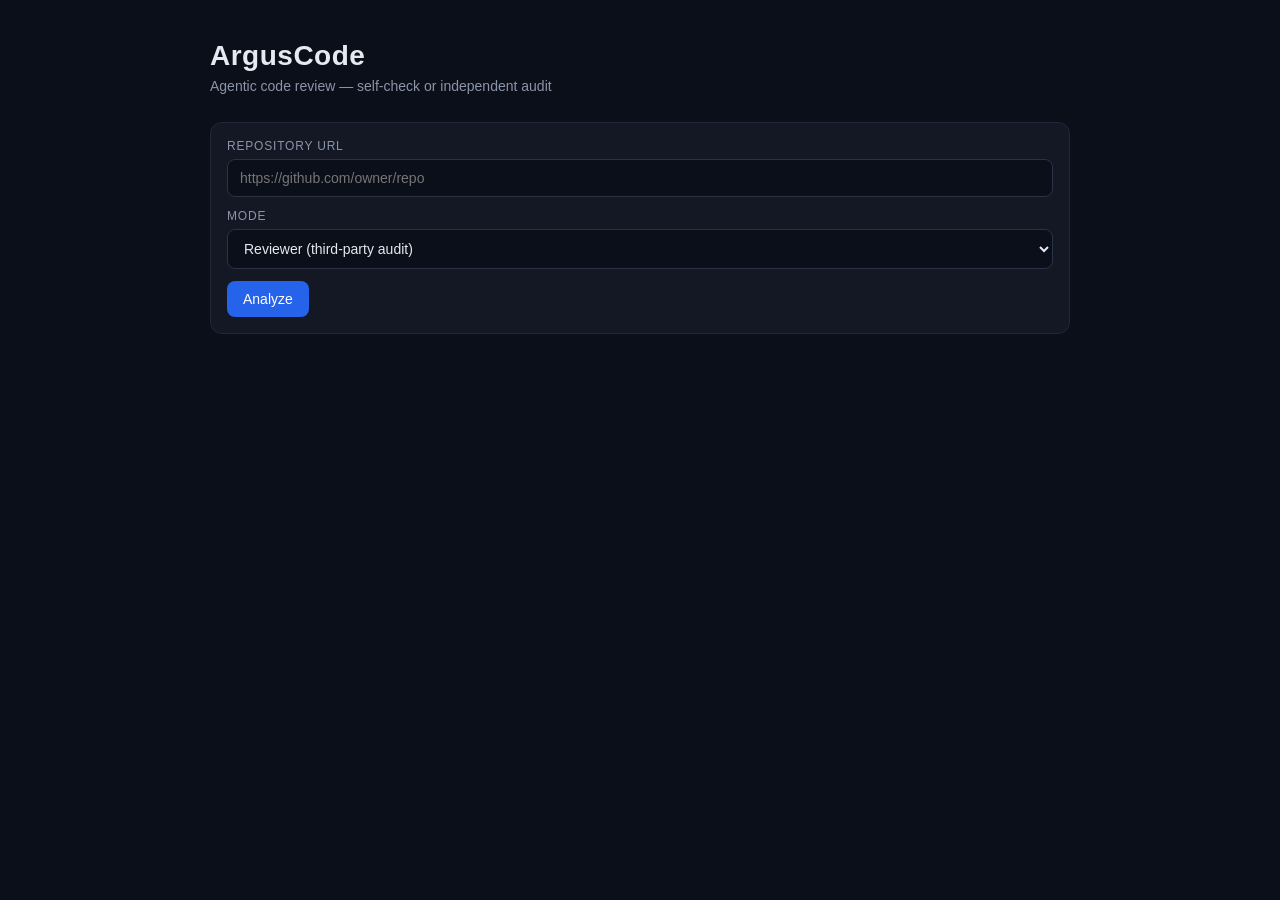
<file: web/frontend/index.html>
<!DOCTYPE html>
<html lang="en">
<head>
  <meta charset="UTF-8" />
  <meta name="viewport" content="width=device-width, initial-scale=1.0" />
  <title>ArgusCode</title>
  <link rel="stylesheet" href="styles.css" />
</head>
<body>
  <div class="container">
    <header>
      <h1>ArgusCode</h1>
      <p class="subtitle">Agentic code review — self-check or independent audit</p>
    </header>

    <form id="analyze-form">
      <label>
        <span>Repository URL</span>
        <input id="repo" type="text" placeholder="https://github.com/owner/repo" required />
      </label>
      <label>
        <span>Mode</span>
        <select id="mode">
          <option value="reviewer">Reviewer (third-party audit)</option>
          <option value="self_check">Self-Check (personal punch-list)</option>
          <option value="baseline">Baseline (single-prompt rating)</option>
        </select>
      </label>
      <button type="submit" id="submit-btn">Analyze</button>
    </form>

    <div id="result" class="hidden">
      <div class="score-bar">
        <div class="score-fill" id="score-fill"></div>
        <div class="score-text" id="score-text">0%</div>
      </div>
      <div class="mode-badge" id="mode-badge">reviewer</div>
      <div class="narrative" id="narrative"></div>
      <div class="dimensions" id="dimensions"></div>
      <div class="report" id="report"></div>
    </div>

    <div id="error" class="error hidden"></div>
    <div id="loading" class="loading hidden">Analyzing… this can take a minute.</div>
  </div>

  <script src="app.js"></script>
</body>
</html>
</file>
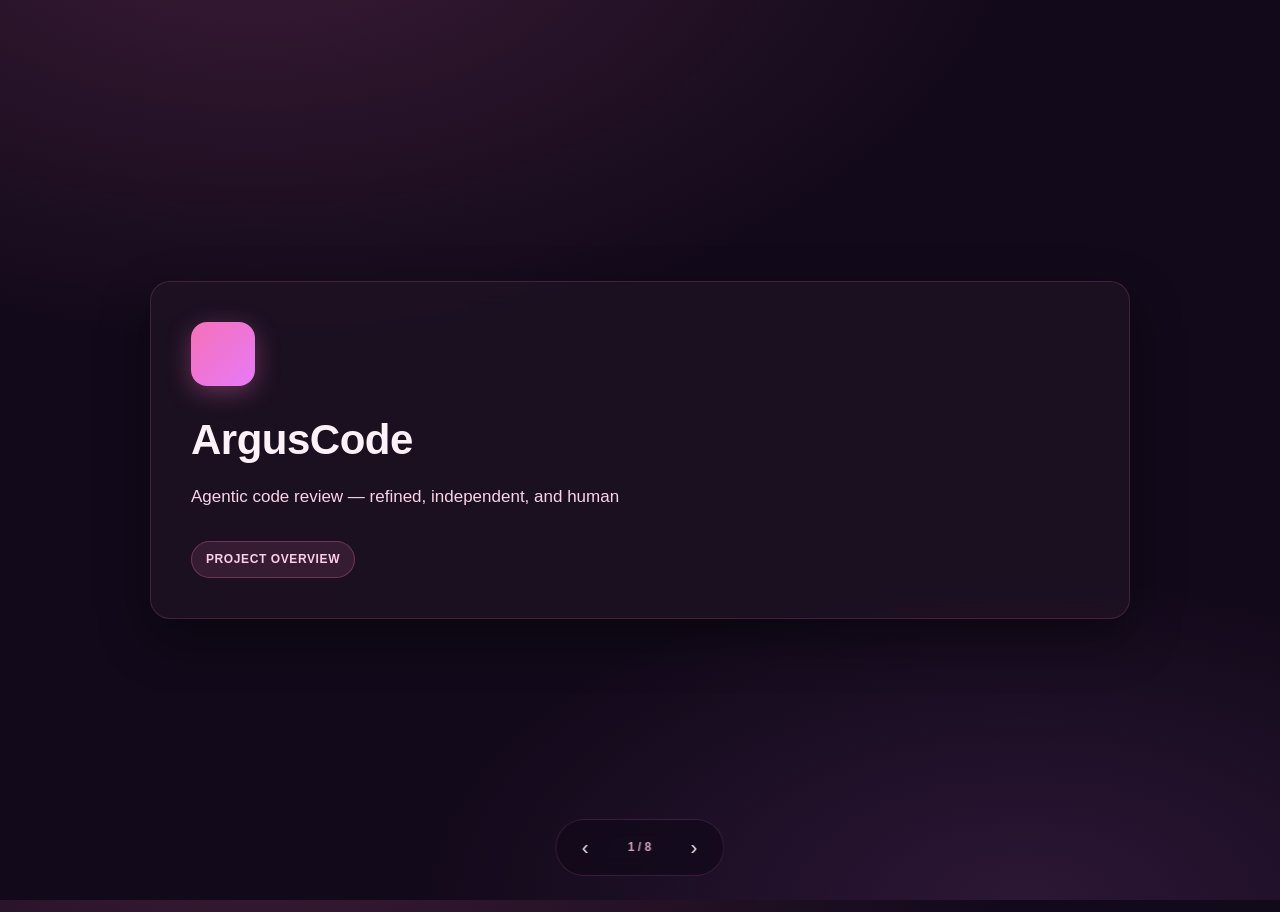
<file: web/frontend/slides.html>
<!DOCTYPE html>
<html lang="en">
<head>
  <meta charset="UTF-8" />
  <meta name="viewport" content="width=device-width, initial-scale=1.0" />
  <title>ArgusCode — Presentation</title>
  <link rel="stylesheet" href="slides.css?v=1" />
</head>
<body>
  <div class="deck">
    <div class="slide active" data-slide="1">
      <div class="slide-content">
        <div class="logo-mark" aria-hidden="true"></div>
        <h1>ArgusCode</h1>
        <p class="subtitle">Agentic code review — refined, independent, and human</p>
        <div class="meta">Project Overview</div>
      </div>
    </div>

    <div class="slide" data-slide="2">
      <div class="slide-content">
        <h2>The Problem</h2>
        <ul class="bullets">
          <li>Code review is often inconsistent, slow, and dependent on reviewer availability.</li>
          <li>Teams need a repeatable way to assess quality across security, performance, style, and design.</li>
          <li>Manual review does not scale well across many repositories or pull requests.</li>
        </ul>
      </div>
    </div>

    <div class="slide" data-slide="3">
      <div class="slide-content">
        <h2>What ArgusCode Does</h2>
        <ul class="bullets">
          <li>Analyzes a repository and returns a structured quality score.</li>
          <li>Runs multiple review dimensions with clear pass/fail findings.</li>
          <li>Generates a narrative summary and a detailed markdown report.</li>
        </ul>
      </div>
    </div>

    <div class="slide" data-slide="4">
      <div class="slide-content">
        <h2>Three Review Modes</h2>
        <div class="cards">
          <div class="card">
            <div class="card-title">Reviewer</div>
            <p>Third-party audit style review</p>
          </div>
          <div class="card">
            <div class="card-title">Self-Check</div>
            <p>Personal punch-list validation</p>
          </div>
          <div class="card">
            <div class="card-title">Baseline</div>
            <p>Single-prompt quality rating</p>
          </div>
        </div>
      </div>
    </div>

    <div class="slide" data-slide="5">
      <div class="slide-content">
        <h2>How It Works</h2>
        <div class="flow">
          <div class="flow-step">
            <div class="flow-num">1</div>
            <div class="flow-label">Input</div>
            <div class="flow-desc">Repository URL + mode</div>
          </div>
          <div class="flow-arrow">→</div>
          <div class="flow-step">
            <div class="flow-num">2</div>
            <div class="flow-label">Analyze</div>
            <div class="flow-desc">Evaluate multiple dimensions</div>
          </div>
          <div class="flow-arrow">→</div>
          <div class="flow-step">
            <div class="flow-num">3</div>
            <div class="flow-label">Output</div>
            <div class="flow-desc">Score, findings, report</div>
          </div>
        </div>
      </div>
    </div>

    <div class="slide" data-slide="6">
      <div class="slide-content">
        <h2>Architecture</h2>
        <ul class="bullets">
          <li><strong>Frontend:</strong> Static HTML/CSS/JS interface for input and results.</li>
          <li><strong>Backend:</strong> FastAPI service that clones, scans, evaluates, and reports.</li>
          <li><strong>Agents:</strong> Evaluator and reporter modules that produce structured output.</li>
        </ul>
      </div>
    </div>

    <div class="slide" data-slide="7">
      <div class="slide-content">
        <h2>Output & Insights</h2>
        <ul class="bullets">
          <li>Overall quality score with animated progress.</li>
          <li>Dimension cards with pass/fail findings.</li>
          <li>Markdown report with full audit details.</li>
        </ul>
      </div>
    </div>

    <div class="slide" data-slide="8">
      <div class="slide-content">
        <h2>Try It</h2>
        <ul class="bullets">
          <li>Paste a public GitHub repository URL.</li>
          <li>Select a review mode.</li>
          <li>Run analysis and review the results.</li>
        </ul>
        <div class="cta">
          <a href="index.html">Open ArgusCode</a>
        </div>
      </div>
    </div>

    <nav class="deck-nav" aria-label="Slide navigation">
      <button class="nav-btn" id="prev" aria-label="Previous slide">‹</button>
      <span class="nav-status" id="status">1 / 8</span>
      <button class="nav-btn" id="next" aria-label="Next slide">›</button>
    </nav>
  </div>

  <script src="slides.js?v=1"></script>
</body>
</html>
</file>
<file: web/frontend/styles.css>
* {
  box-sizing: border-box;
}
body {
  margin: 0;
  font-family: -apple-system, BlinkMacSystemFont, "Segoe UI", Roboto, Helvetica, Arial, sans-serif;
  background: #0b0f19;
  color: #e6e9ef;
}
.container {
  max-width: 900px;
  margin: 0 auto;
  padding: 40px 20px;
}
header {
  margin-bottom: 28px;
}
h1 {
  margin: 0 0 6px;
  font-size: 28px;
  letter-spacing: 0.5px;
}
.subtitle {
  margin: 0;
  color: #8b95a8;
  font-size: 14px;
}
form {
  display: grid;
  gap: 12px;
  background: #131824;
  border: 1px solid #1f293b;
  border-radius: 12px;
  padding: 16px;
  margin-bottom: 20px;
}
label span {
  display: block;
  font-size: 12px;
  color: #8b95a8;
  margin-bottom: 6px;
  text-transform: uppercase;
  letter-spacing: 0.8px;
}
input, select {
  width: 100%;
  padding: 10px 12px;
  background: #0b0f19;
  border: 1px solid #2a3345;
  border-radius: 8px;
  color: #e6e9ef;
  font-size: 14px;
}
button {
  justify-self: start;
  padding: 10px 16px;
  background: #2563eb;
  color: white;
  border: none;
  border-radius: 8px;
  font-size: 14px;
  cursor: pointer;
}
button:disabled {
  opacity: 0.6;
  cursor: not-allowed;
}
.hidden {
  display: none !important;
}
.error {
  background: #3b1212;
  border: 1px solid #5c1e1e;
  color: #ffa8a8;
  padding: 12px;
  border-radius: 8px;
  margin-top: 12px;
}
.loading {
  color: #8b95a8;
  margin-top: 12px;
}
.score-bar {
  position: relative;
  height: 36px;
  background: #131824;
  border: 1px solid #1f293b;
  border-radius: 10px;
  overflow: hidden;
  margin-bottom: 12px;
}
.score-fill {
  position: absolute;
  inset: 0 auto 0 0;
  background: linear-gradient(90deg, #2563eb, #06b6d4);
  width: 0%;
  transition: width 0.6s ease;
}
.score-text {
  position: relative;
  display: flex;
  align-items: center;
  justify-content: center;
  height: 100%;
  font-weight: 700;
  font-size: 14px;
  color: #e6e9ef;
}
.mode-badge {
  display: inline-block;
  background: #1f293b;
  border: 1px solid #2a3345;
  color: #93a3b8;
  padding: 4px 10px;
  border-radius: 999px;
  font-size: 12px;
  margin-bottom: 12px;
}
.narrative {
  background: #131824;
  border: 1px solid #1f293b;
  border-radius: 10px;
  padding: 14px;
  margin-bottom: 16px;
  color: #cbd5e1;
  line-height: 1.5;
}
.dimensions {
  display: grid;
  gap: 10px;
  margin-bottom: 16px;
}
.dim-card {
  background: #131824;
  border: 1px solid #1f293b;
  border-radius: 10px;
  padding: 12px;
}
.dim-header {
  display: flex;
  justify-content: space-between;
  align-items: center;
  margin-bottom: 8px;
}
.dim-title {
  font-weight: 600;
  font-size: 14px;
}
.dim-score {
  font-size: 12px;
  color: #93a3b8;
}
.findings {
  margin: 0;
  padding-left: 16px;
  color: #a8b5c8;
  font-size: 13px;
  line-height: 1.5;
}
.report {
  background: #131824;
  border: 1px solid #1f293b;
  border-radius: 10px;
  padding: 14px;
  overflow: auto;
  max-height: 600px;
}
.report pre {
  margin: 0;
  font-family: ui-monospace, SFMono-Regular, Menlo, Monaco, Consolas, monospace;
  font-size: 12px;
  line-height: 1.5;
  color: #cbd5e1;
}
</file>
<file: web/frontend/slides.css>
* {
  box-sizing: border-box;
  margin: 0;
  padding: 0;
}

:root {
  --bg-base: #12091a;
  --bg-panel: rgba(30, 18, 35, 0.85);
  --border-subtle: rgba(244, 114, 182, 0.18);
  --text-primary: #fff1f8;
  --text-secondary: #f8d4e8;
  --text-muted: #d4a5c0;
  --accent: #f472b6;
  --accent-glow: rgba(244, 114, 182, 0.35);
}

html, body {
  height: 100%;
}

body {
  font-family: -apple-system, BlinkMacSystemFont, "Segoe UI", Roboto, Helvetica, Arial, sans-serif;
  background:
    radial-gradient(ellipse 100% 80% at 20% -10%, rgba(244, 114, 182, 0.18), transparent 60%),
    radial-gradient(ellipse 80% 60% at 80% 100%, rgba(232, 121, 249, 0.12), transparent 60%),
    var(--bg-base);
  color: var(--text-primary);
  line-height: 1.6;
  -webkit-font-smoothing: antialiased;
  overflow: hidden;
}

.deck {
  position: relative;
  width: 100vw;
  height: 100vh;
  display: flex;
  align-items: center;
  justify-content: center;
  padding: 24px;
}

.slide {
  position: absolute;
  inset: 0;
  display: flex;
  align-items: center;
  justify-content: center;
  padding: 24px;
  opacity: 0;
  transform: translateY(12px);
  transition: opacity 0.4s ease, transform 0.4s ease;
  pointer-events: none;
}

.slide.active {
  opacity: 1;
  transform: translateY(0);
  pointer-events: auto;
}

.slide-content {
  width: 100%;
  max-width: 980px;
  background: var(--bg-panel);
  border: 1px solid var(--border-subtle);
  border-radius: 20px;
  padding: 40px;
  box-shadow: 0 20px 50px rgba(0, 0, 0, 0.4);
  backdrop-filter: blur(12px);
  -webkit-backdrop-filter: blur(12px);
}

.logo-mark {
  width: 64px;
  height: 64px;
  background: linear-gradient(135deg, var(--accent), #e879f9);
  border-radius: 16px;
  box-shadow: 0 6px 24px var(--accent-glow);
  margin-bottom: 20px;
}

h1 {
  font-size: 42px;
  font-weight: 700;
  letter-spacing: -0.5px;
  margin-bottom: 10px;
}

h2 {
  font-size: 28px;
  font-weight: 600;
  margin-bottom: 18px;
  letter-spacing: -0.3px;
}

.subtitle {
  font-size: 17px;
  color: var(--text-secondary);
  margin-bottom: 20px;
}

.meta {
  display: inline-block;
  margin-top: 10px;
  padding: 8px 14px;
  border-radius: 999px;
  font-size: 12px;
  font-weight: 600;
  letter-spacing: 0.6px;
  text-transform: uppercase;
  background: rgba(244, 114, 182, 0.12);
  border: 1px solid rgba(244, 114, 182, 0.3);
  color: #fbcfe8;
}

.bullets {
  list-style: none;
  padding: 0;
}

.bullets li {
  position: relative;
  padding-left: 22px;
  margin-bottom: 14px;
  color: var(--text-secondary);
  font-size: 16px;
  line-height: 1.7;
}

.bullets li::before {
  content: "";
  position: absolute;
  left: 0;
  top: 10px;
  width: 8px;
  height: 8px;
  border-radius: 50%;
  background: var(--accent);
  box-shadow: 0 0 10px var(--accent-glow);
}

.bullets strong {
  color: var(--text-primary);
}

.cards {
  display: grid;
  grid-template-columns: repeat(auto-fit, minmax(180px, 1fr));
  gap: 14px;
}

.card {
  background: rgba(18, 9, 26, 0.5);
  border: 1px solid var(--border-subtle);
  border-radius: 14px;
  padding: 18px;
}

.card-title {
  font-size: 14px;
  font-weight: 700;
  color: var(--text-primary);
  margin-bottom: 6px;
}

.card p {
  font-size: 13px;
  color: var(--text-secondary);
}

.flow {
  display: flex;
  align-items: center;
  justify-content: space-between;
  gap: 12px;
  flex-wrap: wrap;
}

.flow-step {
  flex: 1 1 180px;
  text-align: center;
  background: rgba(18, 9, 26, 0.5);
  border: 1px solid var(--border-subtle);
  border-radius: 14px;
  padding: 18px;
}

.flow-num {
  display: inline-flex;
  align-items: center;
  justify-content: center;
  width: 32px;
  height: 32px;
  border-radius: 50%;
  background: linear-gradient(135deg, var(--accent), #e879f9);
  color: white;
  font-weight: 700;
  font-size: 14px;
  box-shadow: 0 4px 12px var(--accent-glow);
  margin-bottom: 10px;
}

.flow-label {
  font-weight: 600;
  color: var(--text-primary);
  margin-bottom: 4px;
}

.flow-desc {
  font-size: 13px;
  color: var(--text-secondary);
}

.flow-arrow {
  font-size: 22px;
  color: var(--accent);
}

.cta {
  margin-top: 22px;
}

.cta a {
  display: inline-block;
  padding: 12px 22px;
  background: linear-gradient(135deg, var(--accent), #e879f9);
  color: white;
  border-radius: 10px;
  text-decoration: none;
  font-weight: 600;
  box-shadow: 0 6px 18px var(--accent-glow);
}

.deck-nav {
  position: fixed;
  bottom: 24px;
  left: 50%;
  transform: translateX(-50%);
  display: flex;
  align-items: center;
  gap: 16px;
  padding: 10px 16px;
  background: rgba(18, 9, 26, 0.7);
  border: 1px solid var(--border-subtle);
  border-radius: 999px;
  backdrop-filter: blur(10px);
  -webkit-backdrop-filter: blur(10px);
  z-index: 10;
}

.nav-btn {
  background: transparent;
  border: none;
  color: var(--text-primary);
  font-size: 20px;
  cursor: pointer;
  padding: 6px 10px;
  border-radius: 999px;
  transition: background 0.2s ease;
}

.nav-btn:hover {
  background: rgba(244, 114, 182, 0.15);
}

.nav-status {
  font-size: 12px;
  color: var(--text-muted);
  font-weight: 600;
  min-width: 50px;
  text-align: center;
}

@media (max-width: 640px) {
  .slide-content {
    padding: 24px;
  }
  h1 {
    font-size: 32px;
  }
  h2 {
    font-size: 22px;
  }
  .flow {
    flex-direction: column;
  }
  .flow-arrow {
    transform: rotate(90deg);
  }
}
</file>
